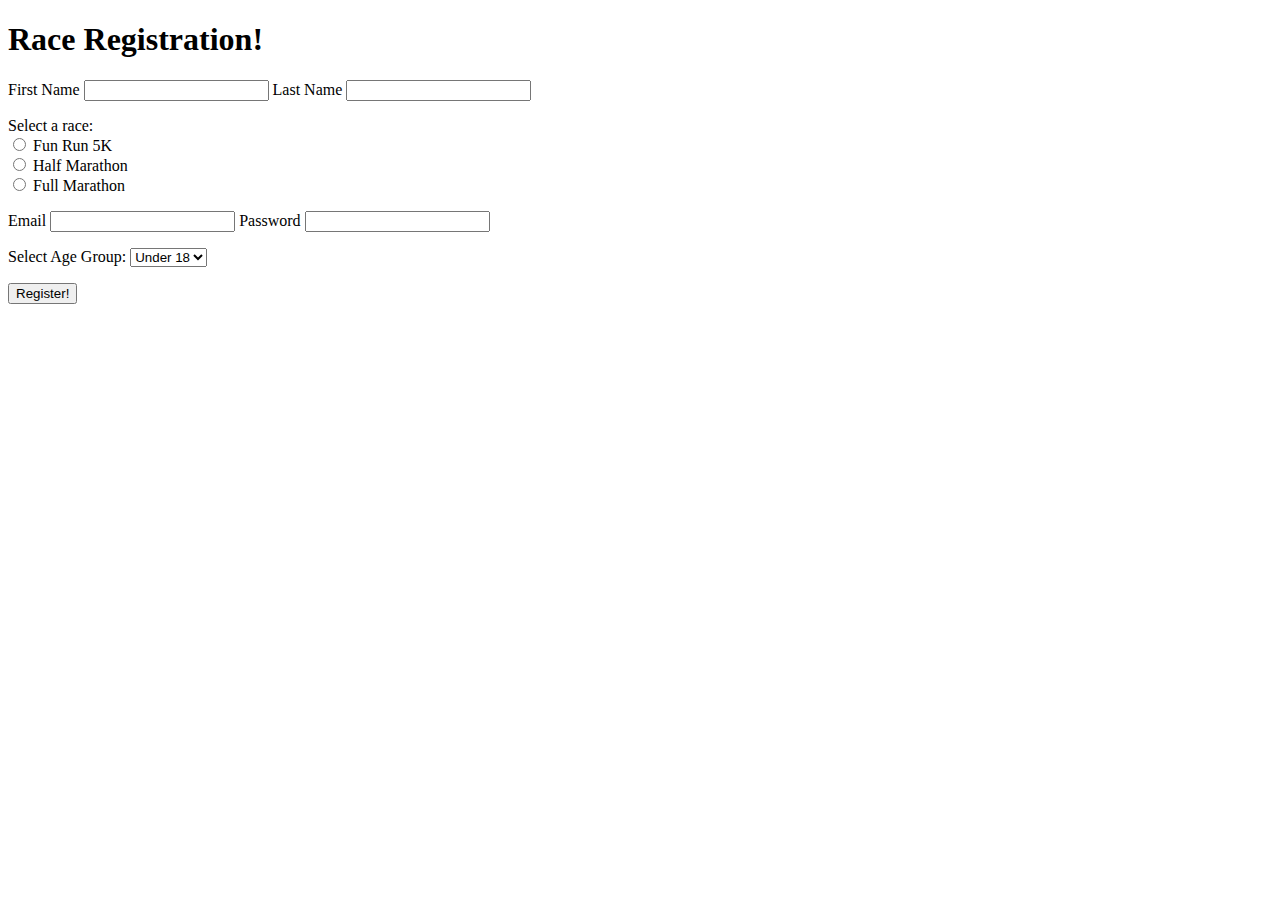
<file: Marathon/index.html>
<!DOCTYPE html>
<html lang="en">

<head>
    <meta charset="UTF-8">
    <meta http-equiv="X-UA-Compatible" content="IE=edge">
    <meta name="viewport" content="width=device-width, initial-scale=1.0">
    <title>Race Registration Form</title>
</head>

<body>
    <form action="/register">
        <h1>Race Registration!</h1>
        <p>
            <label for="first">First Name</label>
            <input type="text" id="first" required>
            <label for="last">Last Name</label>
            <input type="text" id="last" required>
        </p>
        <p>
            Select a race:<br>
            <input type="radio" name="race" id="5k">
            <label for="5k">Fun Run 5K</label>
            <br>
            <input type="radio" name="race" id="half">
            <label for="half">Half Marathon</label>
            <br>
            <input type="radio" name="race" id="full">
            <label for="full">Full Marathon</label>
        </p>
        <p>
            <label for="input">Email</label>
            <input type="email" id="email" required>
            <label for="passwrod">Password</label>
            <input type="password" id="password" required>
        </p>
        <p>
            Select Age Group:
            <select name="age" id="age">
                <option value="under18">Under 18</option>
                <option value="under30">18-30</option>
                <option value="under50">30-50</option>
                <option value="over">50+</option>
            </select>
        </p>
        <button>Register!</button>
    </form>

</body>

</html>
</file>
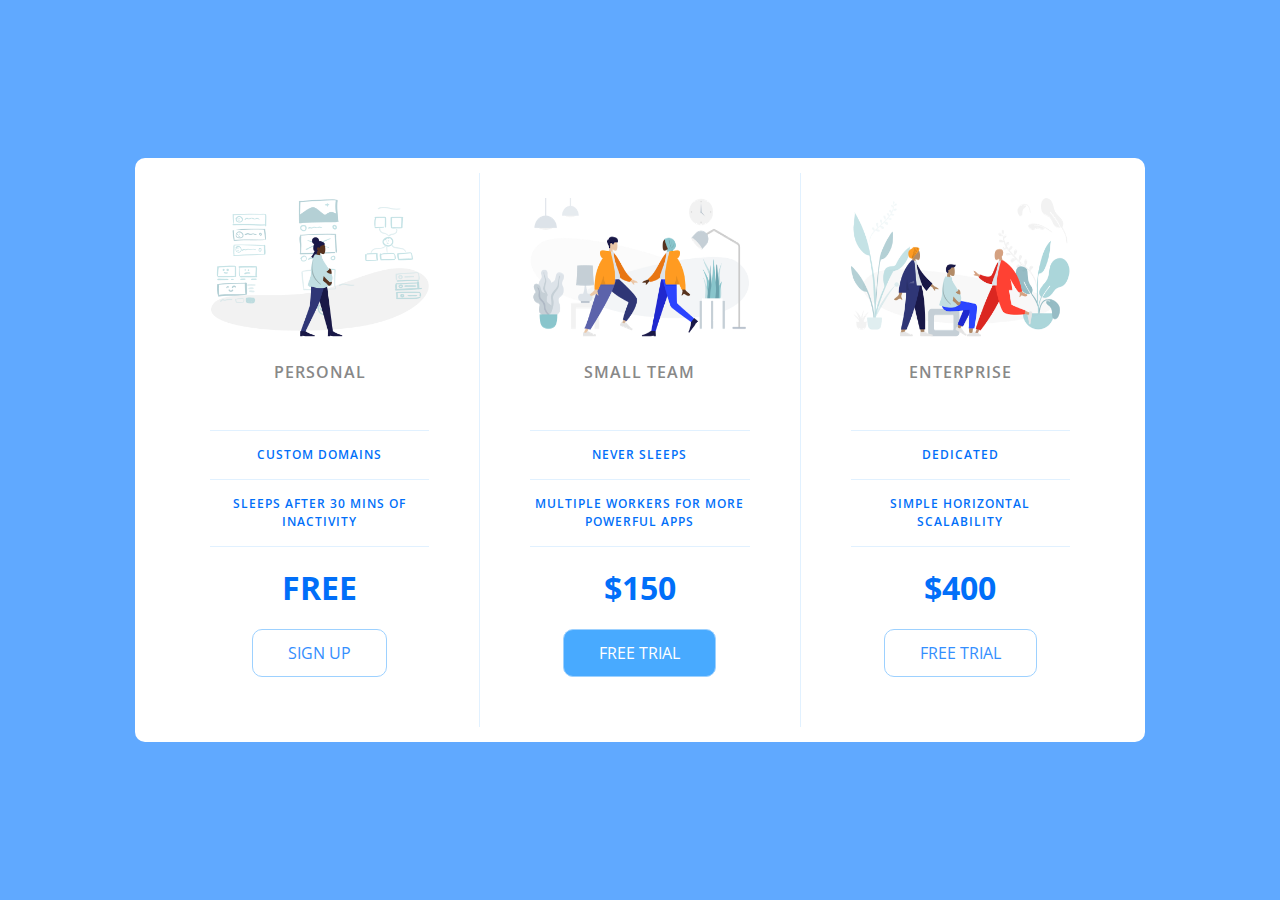
<file: PriceTableStarter/index.html>
<!DOCTYPE html>
<html lang="en">

<head>
    <meta charset="UTF-8">
    <meta name="viewport" content="width=device-width, initial-scale=1.0">
    <title>Price Tiers</title>
    <link rel="stylesheet" href="https://fonts.googleapis.com/css?family=Open+Sans:400,600,700">
    <link rel="stylesheet" href="app.css">
</head>

<body>
    <div class="panel pricing-table">

        <div class="pricing-plan">
            <img src="icons/icon1.png" alt="" class="pricing-img">
            <h2 class="pricing-header">Personal</h2>
            <ul class="pricing-features">
                <li class="pricing-features-item">Custom domains</li>
                <li class="pricing-features-item">Sleeps after 30 mins of inactivity</li>
            </ul>
            <span class="pricing-price">Free</span>
            <a href="#/" class="pricing-button">Sign up</a>
        </div>

        <div class="pricing-plan">
            <img src="icons/icon2.png" alt="" class="pricing-img">
            <h2 class="pricing-header">Small team</h2>
            <ul class="pricing-features">
                <li class="pricing-features-item">Never sleeps</li>
                <li class="pricing-features-item">Multiple workers for more powerful apps</li>
            </ul>
            <span class="pricing-price">$150</span>
            <a href="#/" class="pricing-button is-featured">Free trial</a>
        </div>

        <div class="pricing-plan">
            <img src="icons/icon3.png" alt="" class="pricing-img">
            <h2 class="pricing-header">Enterprise</h2>
            <ul class="pricing-features">
                <li class="pricing-features-item">Dedicated</li>
                <li class="pricing-features-item">Simple horizontal scalability</li>
            </ul>
            <span class="pricing-price">$400</span>
            <a href="#/" class="pricing-button">Free trial</a>
        </div>

    </div>

</body>

</html>
</file>
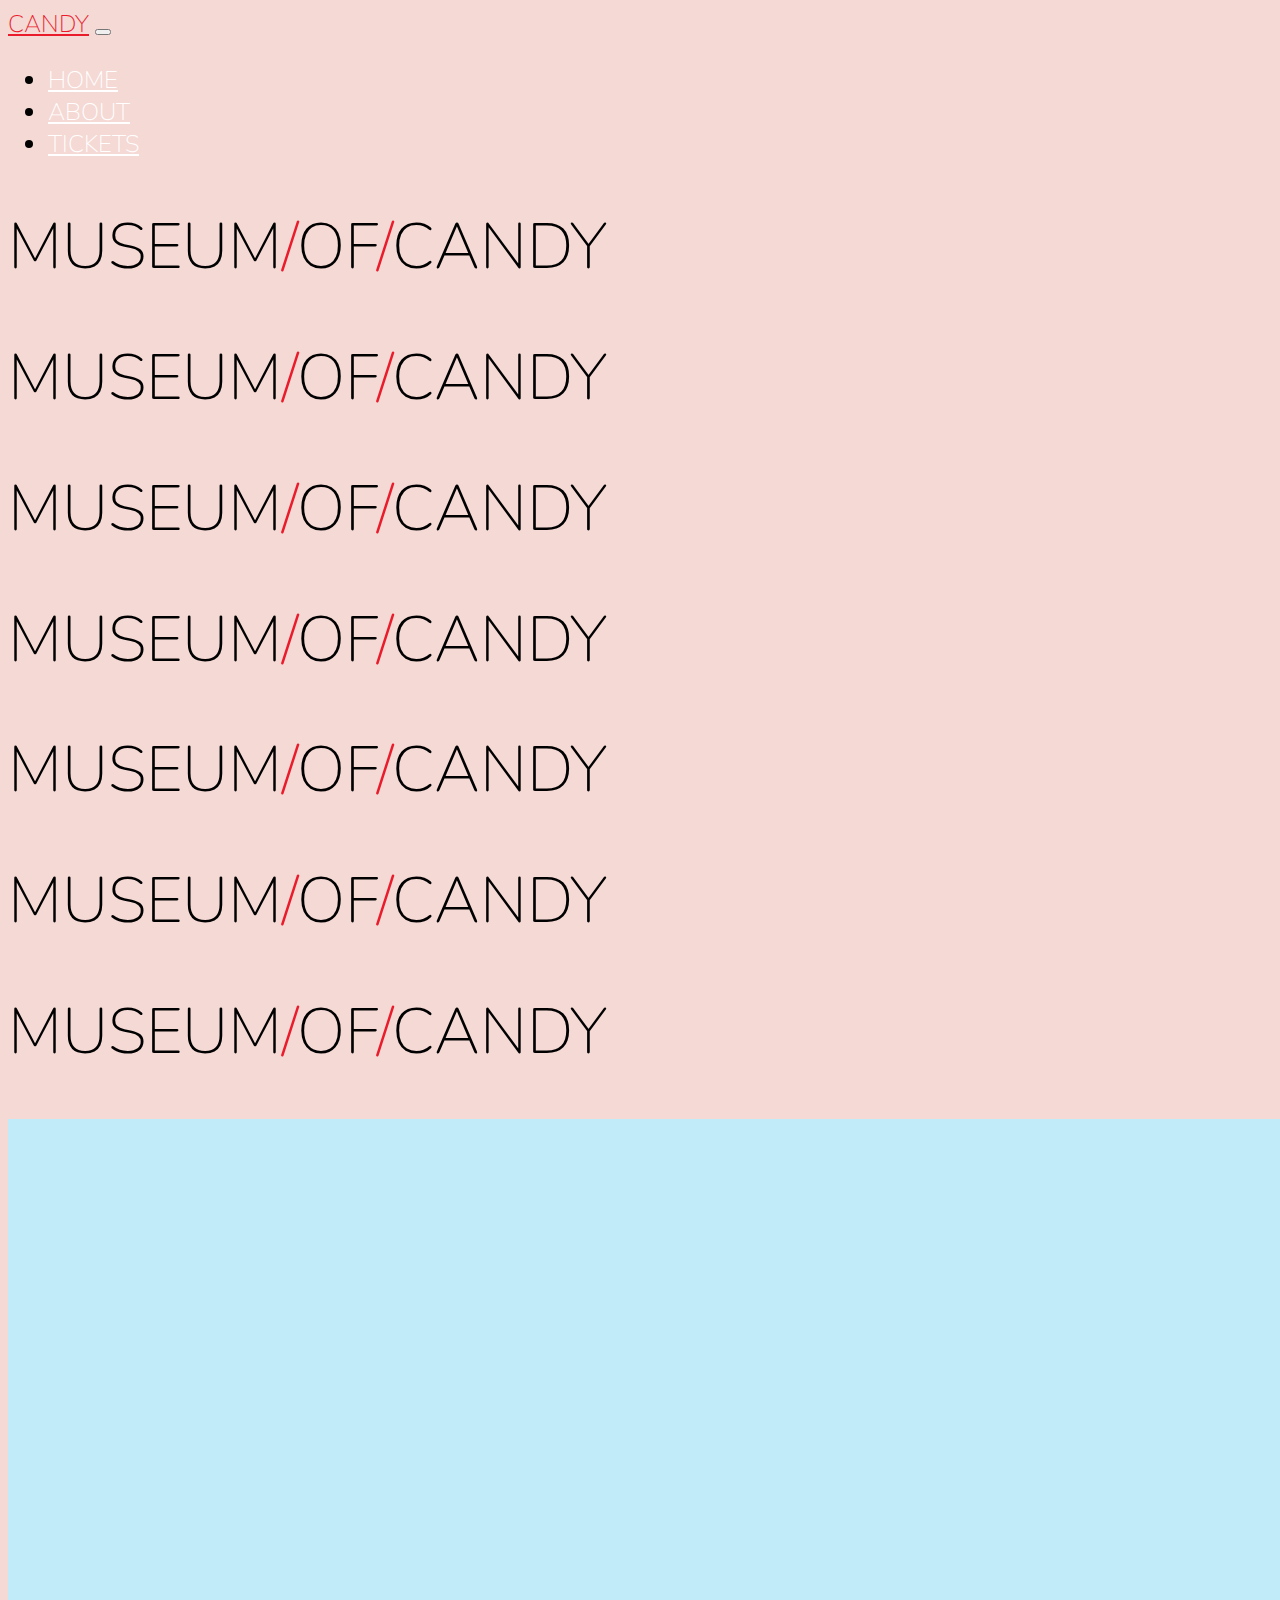
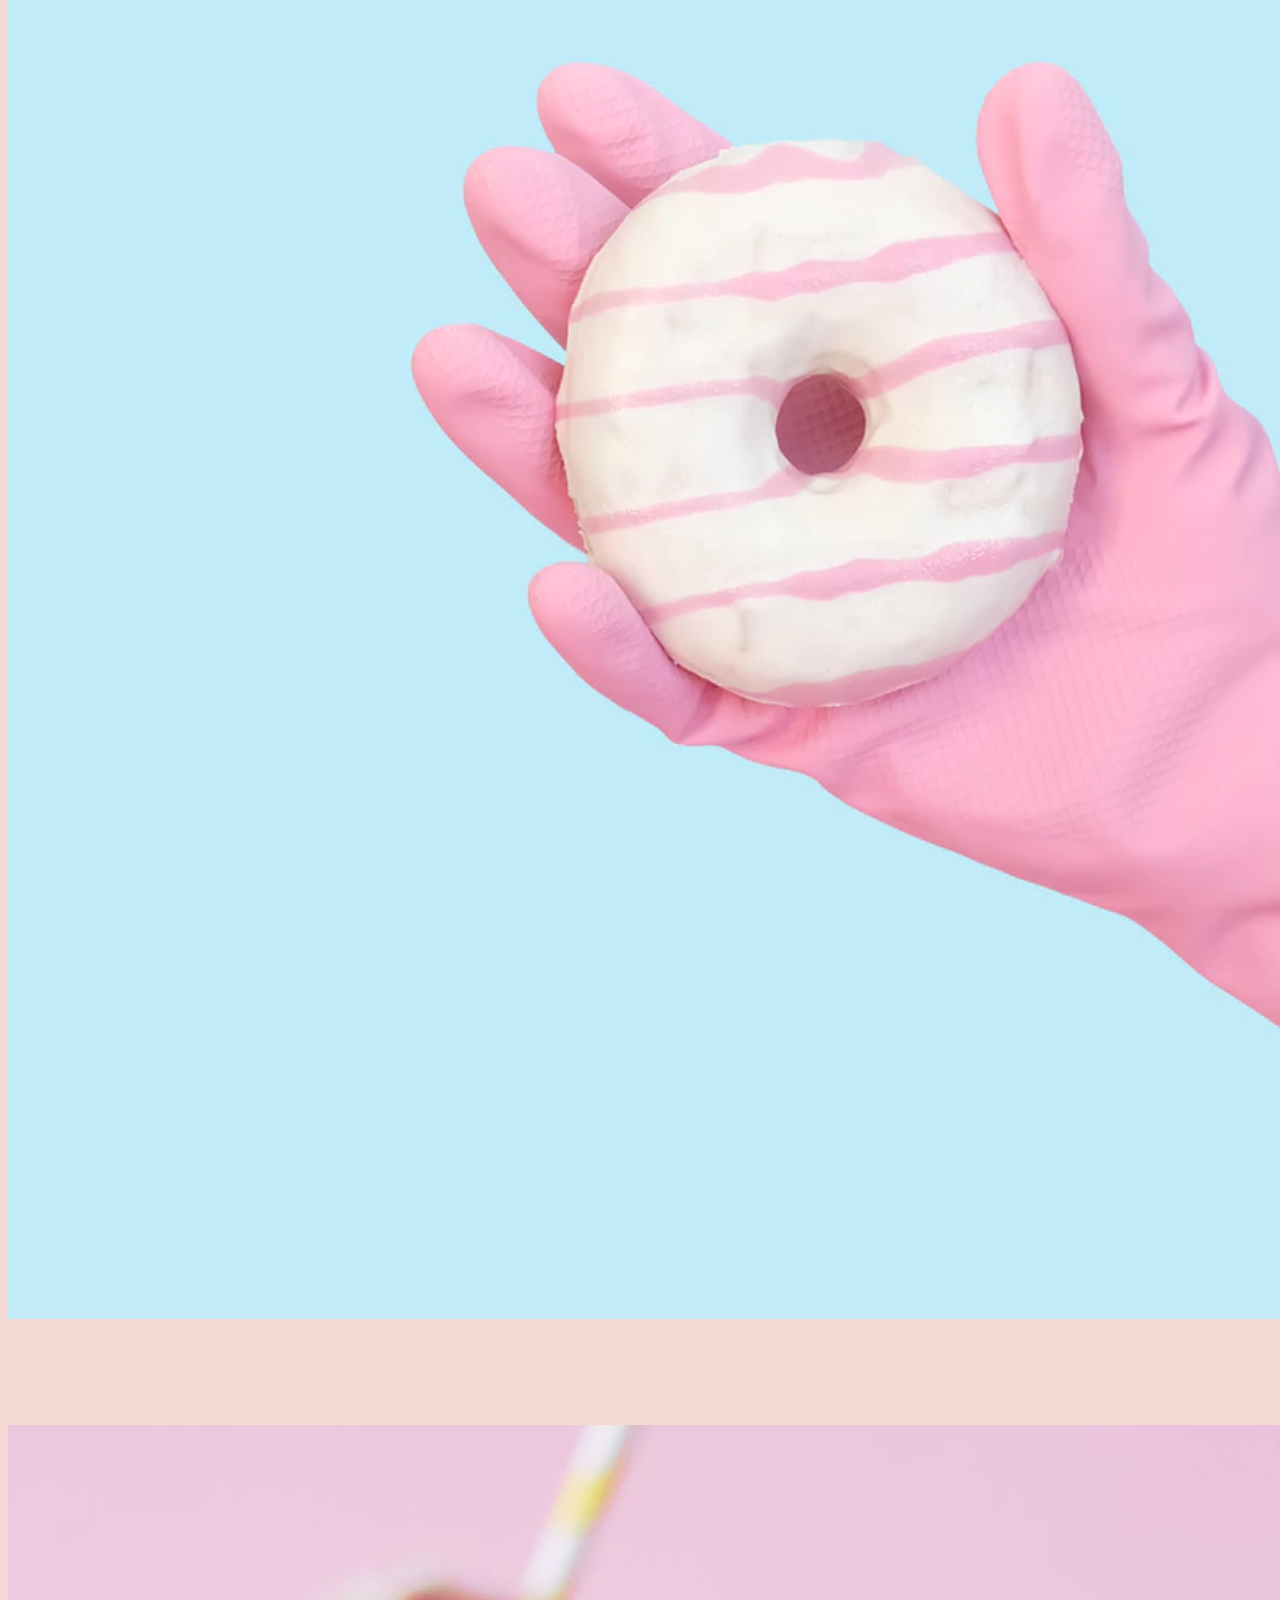
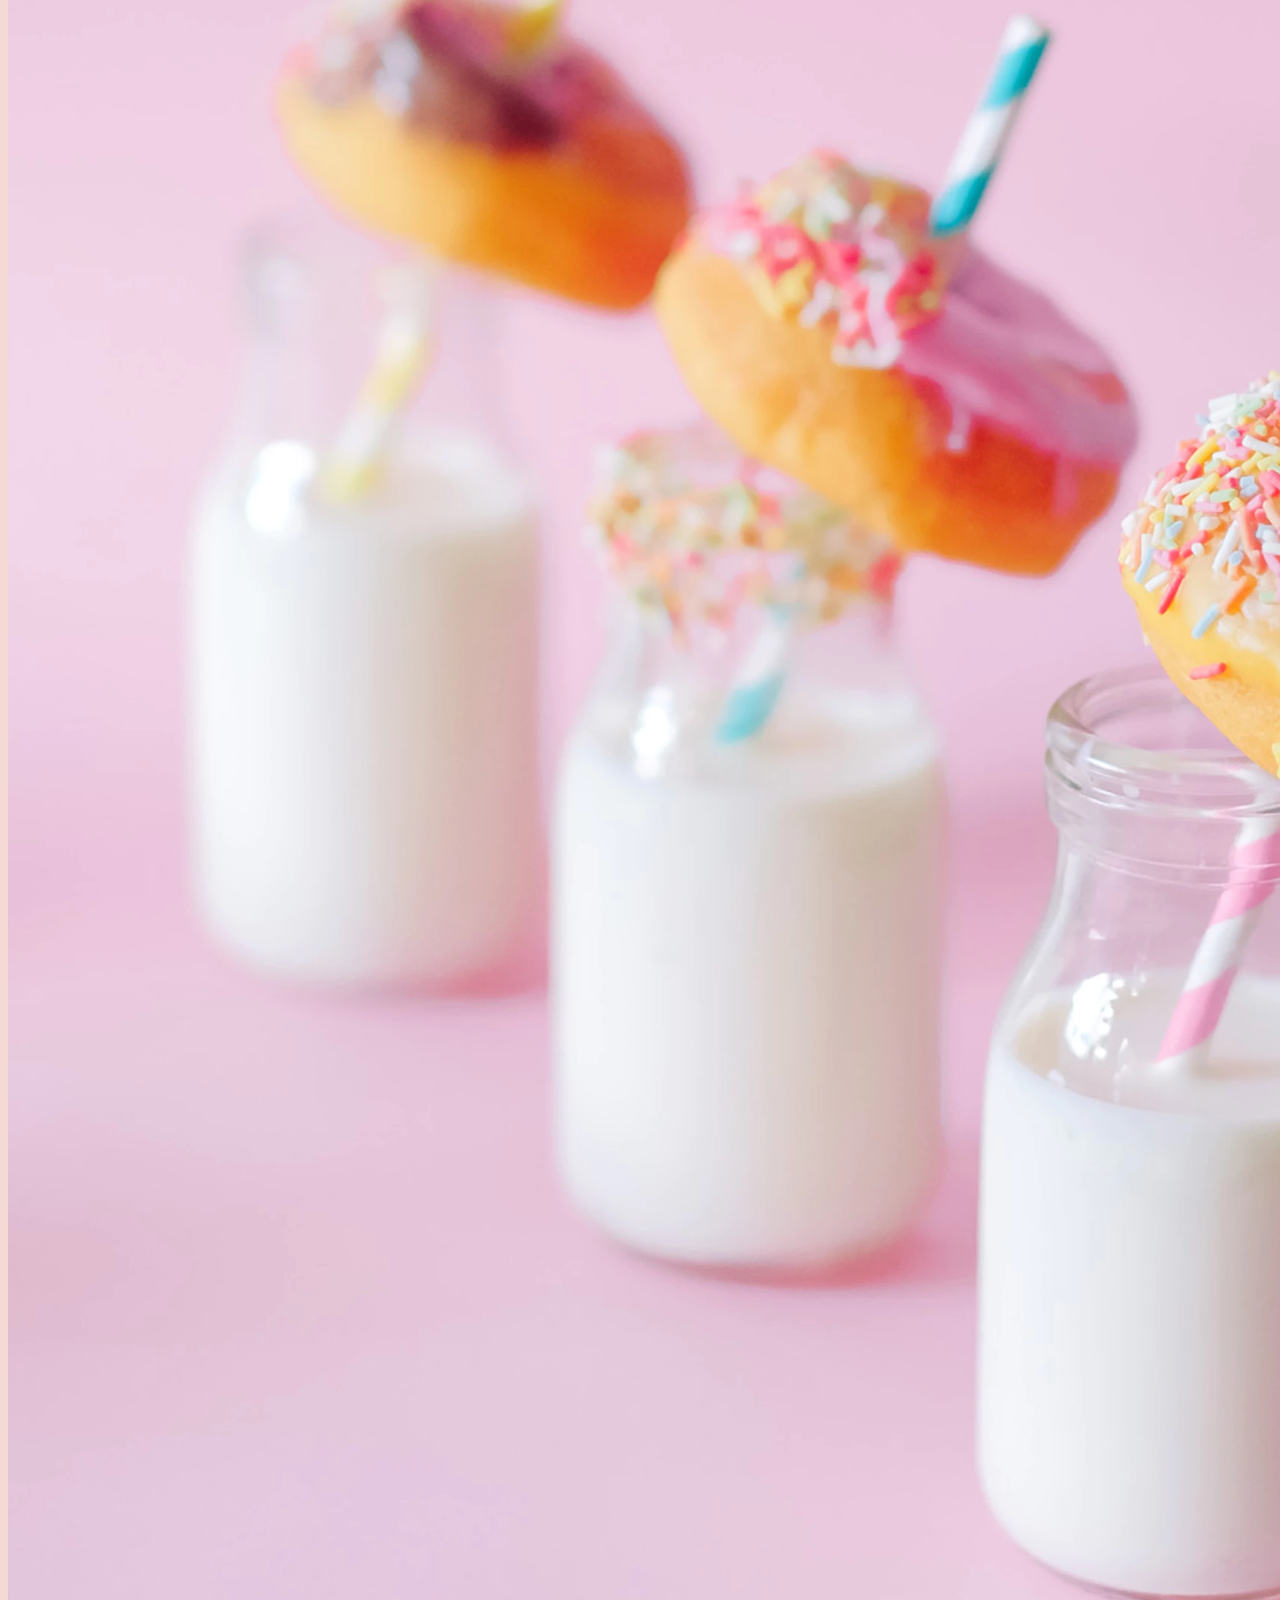
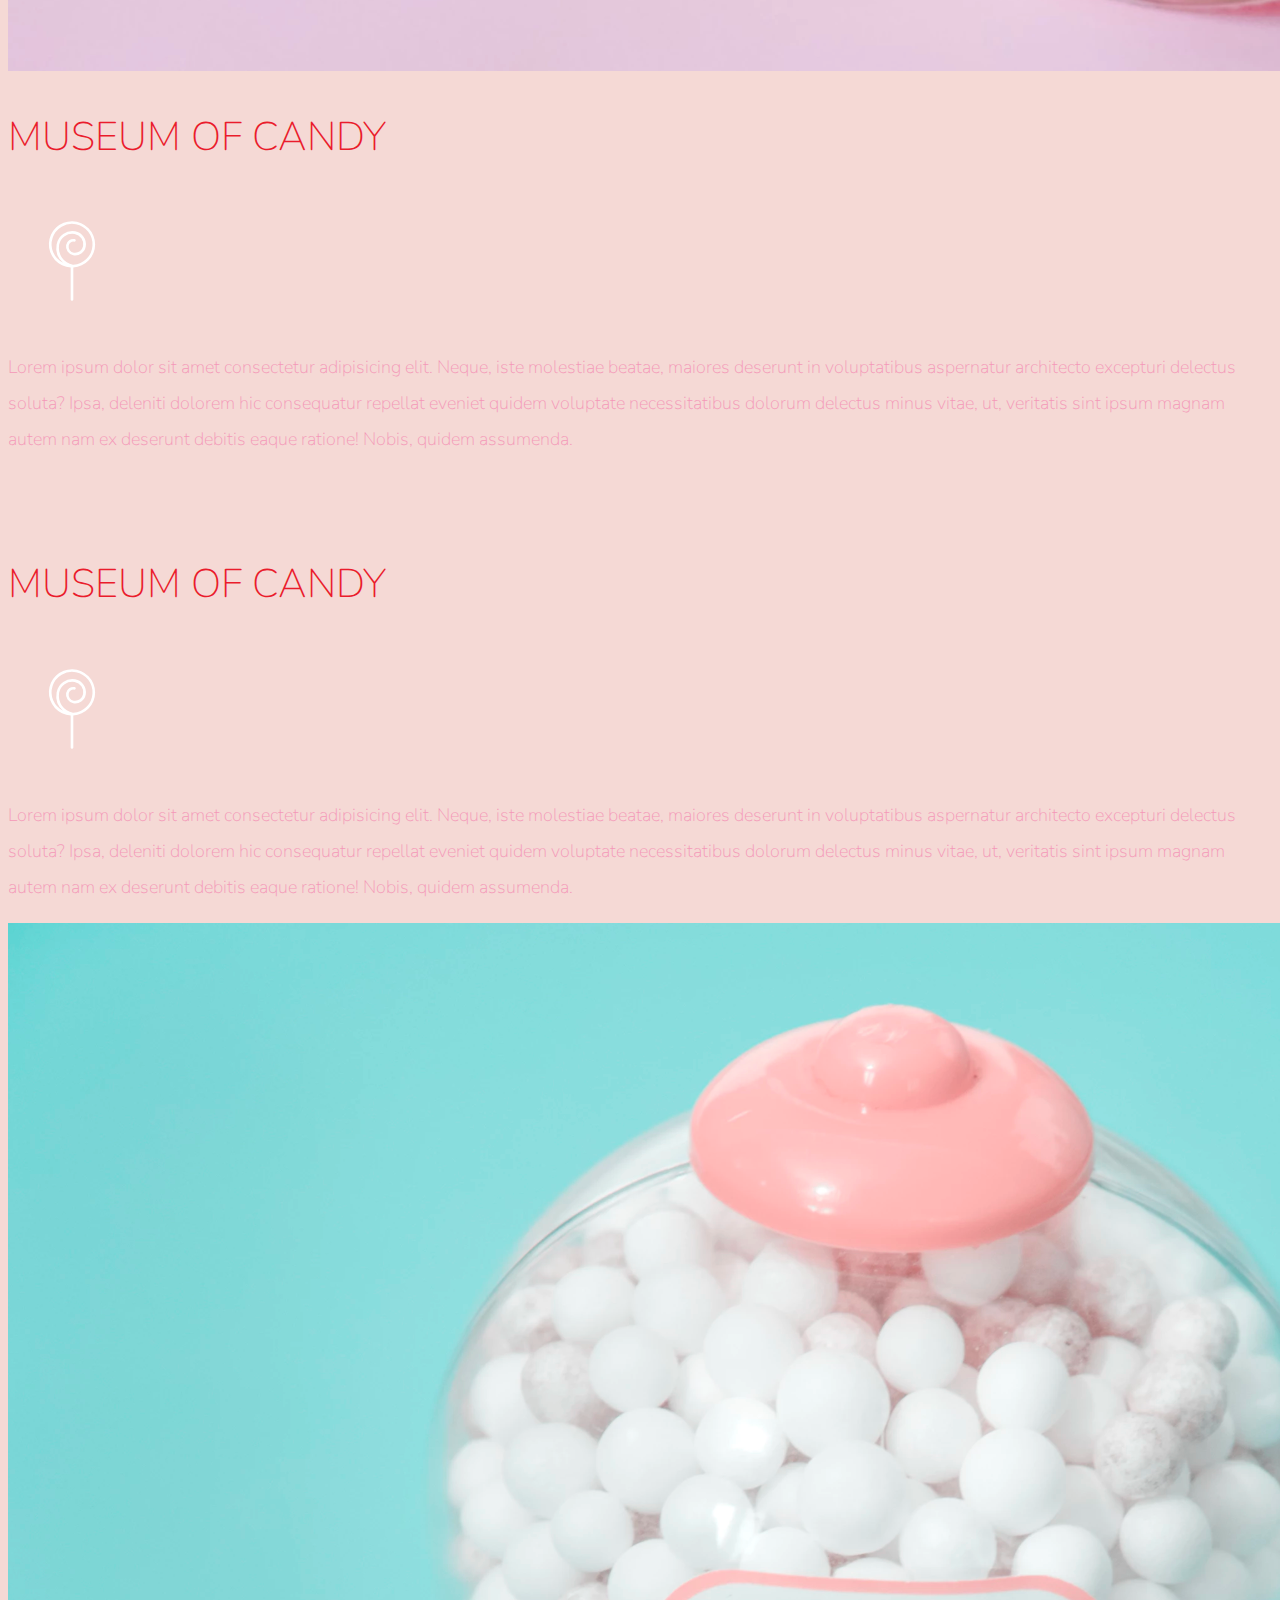
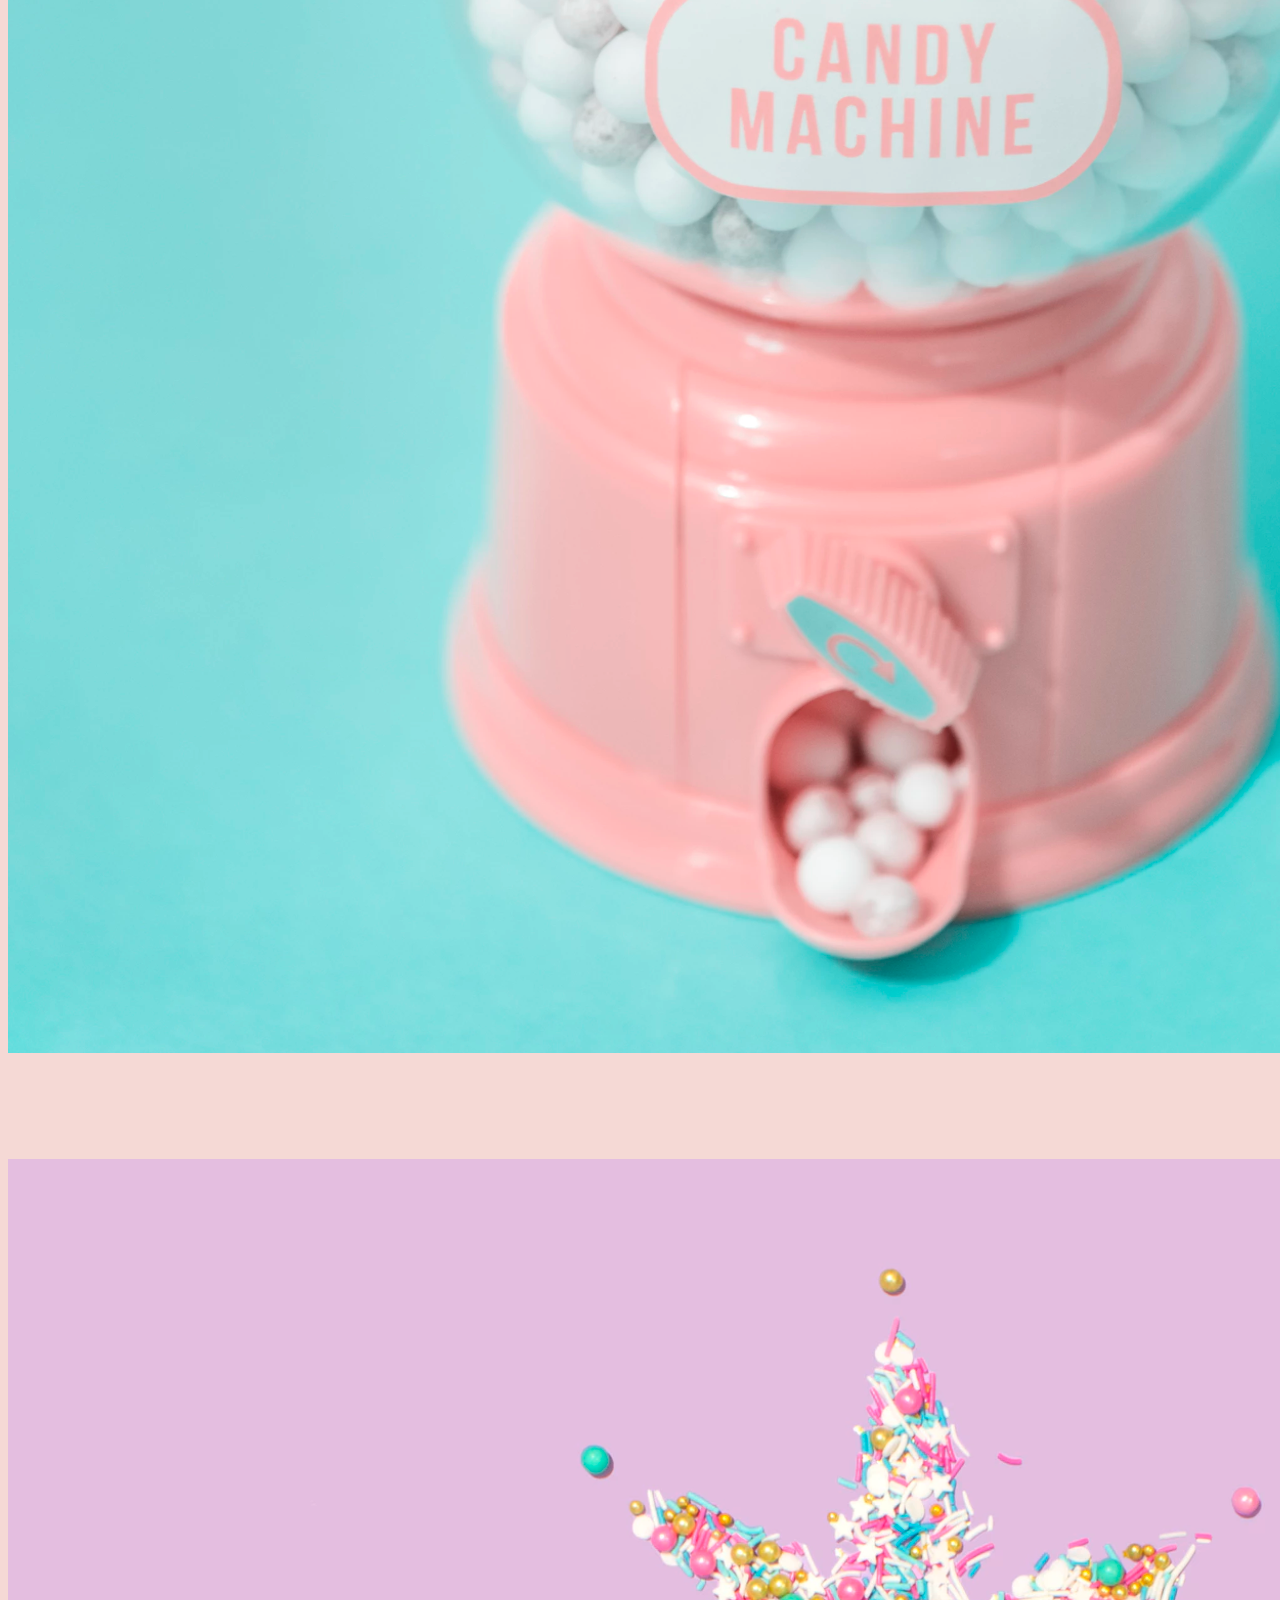
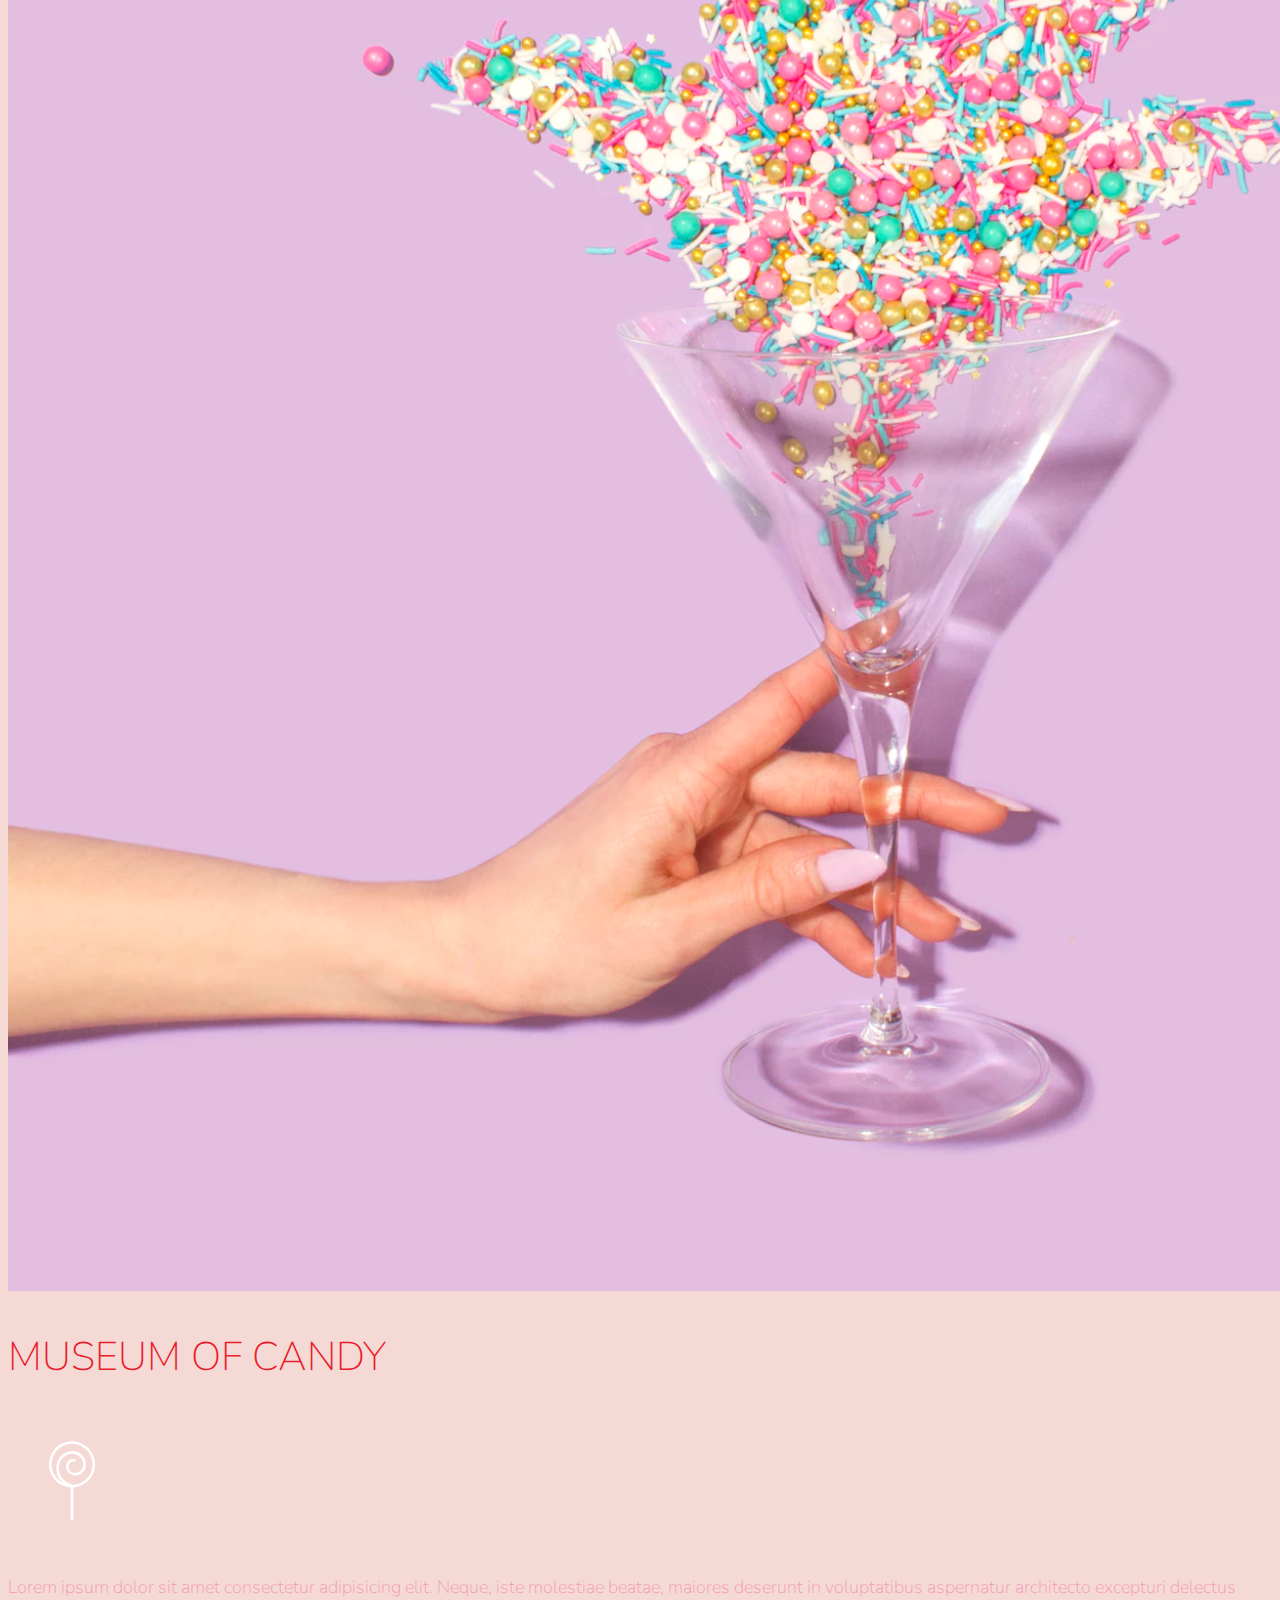
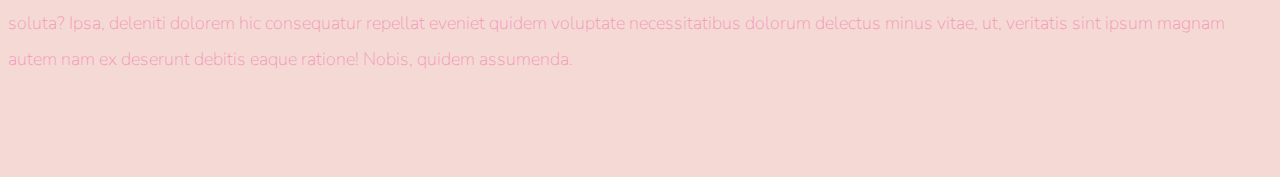
<file: Starter/index.html>
<!doctype html>
<html lang="en">

<head>
  <!-- Required meta tags -->
  <meta charset="utf-8">
  <meta name="viewport" content="width=device-width, initial-scale=1, shrink-to-fit=no">

  <!-- Google Font -->
  <link href="https://fonts.googleapis.com/css?family=Nunito:200,300,400,700" rel="stylesheet">

  <!-- Bootstrap CSS -->
  <link rel="stylesheet" href="https://stackpath.bootstrapcdn.com/bootstrap/4.1.3/css/bootstrap.min.css"
    integrity="sha384-MCw98/SFnGE8fJT3GXwEOngsV7Zt27NXFoaoApmYm81iuXoPkFOJwJ8ERdknLPMO" crossorigin="anonymous">

  <!-- Custom CSS -->
  <link rel="stylesheet" href="app.css">

  <title>Museum of Candy</title>
</head>

<body>
  <nav id="mainNavbar" class="navbar navbar-dark navbar-expand-md py-0 fixed-top">
    <a href="#" class="navbar-brand">CANDY</a>
    <button class="navbar-toggler" data-toggle="collapse" data-target="#navLinks" aria-label="Toggle Navigation">
      <span class="navbar-toggler-icon"></span>
    </button>
    <div class="collapse navbar-collapse" id="navLinks">
      <ul class="navbar-nav">
        <li class="nav-item">
          <a href="" class="nav-link">HOME</a>
        </li>
        <li class="nav-item">
          <a href="" class="nav-link">ABOUT</a>
        </li>
        <li class="nav-item">
          <a href="" class="nav-link">TICKETS</a>
        </li>
      </ul>
    </div>
  </nav>

  <section class="container-fluid px-0">
    <div class="row align-items-center">
      <div class="col-lg-6">
        <div id="headingGroup" class="text-white text-center d-none d-lg-block mt-5">
          <h1>MUSEUM<span>/</span>OF<span>/</span>CANDY</h1>
          <h1>MUSEUM<span>/</span>OF<span>/</span>CANDY</h1>
          <h1>MUSEUM<span>/</span>OF<span>/</span>CANDY</h1>
          <h1>MUSEUM<span>/</span>OF<span>/</span>CANDY</h1>
          <h1>MUSEUM<span>/</span>OF<span>/</span>CANDY</h1>
          <h1>MUSEUM<span>/</span>OF<span>/</span>CANDY</h1>
          <h1>MUSEUM<span>/</span>OF<span>/</span>CANDY</h1>
        </div>
      </div>
      <div class="col-lg-6">
        <img class="img-fluid" src="imgs/hand2.png" alt="">
      </div>
    </div>
  </section>

  <section class="container-fluid px-0">
    <div class="row align-items-center content">
      <div class="col-md-6 order-2 order-md-1">
        <img src="imgs/milk.png" alt="" class="img-fluid">
      </div>
      <div class="col-md-6 text-center order-1 order-md-2">
        <div class="row justify-content-center">
          <div class="col-10 col-lg-8 blurb mb-5 mb-md-0">
            <h2>MUSEUM OF CANDY</h2>
            <img src="imgs/lolli_icon.png" alt="" class="d-none d-lg-inline">
            <p class="lead">Lorem ipsum dolor sit amet consectetur adipisicing elit. Neque, iste molestiae
              beatae, maiores deserunt
              in voluptatibus
              aspernatur architecto excepturi delectus soluta? Ipsa, deleniti dolorem hic consequatur
              repellat eveniet quidem
              voluptate necessitatibus dolorum delectus minus vitae, ut, veritatis sint ipsum magnam
              autem nam ex deserunt debitis
              eaque ratione! Nobis, quidem assumenda.</p>
          </div>
        </div>
      </div>
    </div>
    <div class="row align-items-center content">
      <div class="col-md-6 text-center">
        <div class="row justify-content-center">
          <div class="col-10 col-lg-8 blurb mb-5 mb-md-0">
            <h2>MUSEUM OF CANDY</h2>
            <img src="imgs/lolli_icon.png" alt="" class="d-none d-lg-inline">
            <p class="lead">Lorem ipsum dolor sit amet consectetur adipisicing elit. Neque, iste molestiae
              beatae, maiores deserunt
              in voluptatibus
              aspernatur architecto excepturi delectus soluta? Ipsa, deleniti dolorem hic consequatur
              repellat eveniet quidem
              voluptate necessitatibus dolorum delectus minus vitae, ut, veritatis sint ipsum magnam
              autem nam ex deserunt debitis
              eaque ratione! Nobis, quidem assumenda.</p>
          </div>
        </div>
      </div>
      <div class="col-md-6">
        <img src="imgs/gumball.png" alt="" class="img-fluid">
      </div>
    </div>
    <div class="row align-items-center content">
      <div class="col-md-6 order-2 order-md-1">
        <img src="imgs/sprinkles.png" alt="" class="img-fluid">
      </div>
      <div class="col-md-6 text-center order-1 order-md-2">
        <div class="row justify-content-center">
          <div class="col-10 col-lg-8 blurb mb-5 mb-md-0">
            <h2>MUSEUM OF CANDY</h2>
            <img src="imgs/lolli_icon.png" alt="" class="d-none d-lg-inline">
            <p class="lead">Lorem ipsum dolor sit amet consectetur adipisicing elit. Neque, iste molestiae
              beatae, maiores deserunt
              in voluptatibus
              aspernatur architecto excepturi delectus soluta? Ipsa, deleniti dolorem hic consequatur
              repellat eveniet quidem
              voluptate necessitatibus dolorum delectus minus vitae, ut, veritatis sint ipsum magnam
              autem nam ex deserunt debitis
              eaque ratione! Nobis, quidem assumenda.</p>
          </div>
        </div>
      </div>
    </div>
  </section>
  <!-- Optional JavaScript -->
  <!-- jQuery first, then Popper.js, then Bootstrap JS -->
  <script src="https://code.jquery.com/jquery-3.3.1.slim.min.js"
    integrity="sha384-q8i/X+965DzO0rT7abK41JStQIAqVgRVzpbzo5smXKp4YfRvH+8abtTE1Pi6jizo"
    crossorigin="anonymous"></script>
  <script src="https://cdnjs.cloudflare.com/ajax/libs/popper.js/1.14.3/umd/popper.min.js"
    integrity="sha384-ZMP7rVo3mIykV+2+9J3UJ46jBk0WLaUAdn689aCwoqbBJiSnjAK/l8WvCWPIPm49"
    crossorigin="anonymous"></script>
  <script src="https://stackpath.bootstrapcdn.com/bootstrap/4.1.3/js/bootstrap.min.js"
    integrity="sha384-ChfqqxuZUCnJSK3+MXmPNIyE6ZbWh2IMqE241rYiqJxyMiZ6OW/JmZQ5stwEULTy"
    crossorigin="anonymous"></script>

  <script>
    $(function () {
      $(document).scroll(function () {
        var $nav = $("#mainNavbar");
        $nav.toggleClass("scrolled", $(this).scrollTop() > $nav.height());
      });
    });
  </script>

</body>

</html>
</file>
<file: PriceTableStarter/app.css>
html, body, div, span, applet, object, iframe,
h1, h2, h3, h4, h5, h6, p, blockquote, pre,
a, abbr, acronym, address, big, cite, code,
del, dfn, em, img, ins, kbd, q, s, samp,
small, strike, strong, sub, sup, tt, var,
b, u, i, center,
dl, dt, dd, ol, ul, li,
fieldset, form, label, legend,
table, caption, tbody, tfoot, thead, tr, th, td,
article, aside, canvas, details, embed, 
figure, figcaption, footer, header, hgroup, 
menu, nav, output, ruby, section, summary,
time, mark, audio, video {
	margin: 0;
	padding: 0;
	border: 0;
	font-size: 100%;
	font: inherit;
	vertical-align: baseline;
}
/* HTML5 display-role reset for older browsers */
article, aside, details, figcaption, figure, 
footer, header, hgroup, menu, nav, section {
	display: block;
}
body {
	line-height: 1;
}
ol, ul {
	list-style: none;
}
blockquote, q {
	quotes: none;
}
blockquote:before, blockquote:after,
q:before, q:after {
	content: '';
	content: none;
}
table {
	border-collapse: collapse;
	border-spacing: 0;
}

html{
    box-sizing: border-box;
    font-family:'Open Sans', sans-serif;
}
body{
    background-color:#60a9ff;
    display: flex;
    justify-content: center;
    align-items:center;
    min-height: 100vh;
}
.panel {
    border-radius:10px;
    padding: 15px 25px;
    background-color: white;
    width: 100%;
    max-width:960px;
    display:flex;
    flex-direction:column;
    text-align:center;
    text-transform:uppercase;
}

.pricing-plan{
    border-bottom: 1px solid #e1f1ff;
}

.pricing-plan:last-child{
    border-bottom:none;
}

.pricing-img{
    margin-bottom: 25px;
    max-width: 100%;
}

.pricing-header{
    letter-spacing: 1px;
    font-weight: 600;
    color:#888;
}

.pricing-features{
    color: #016ff9;
    margin: 50px 0 25px;
}

.pricing-features-item{
    padding:15px 0;
    font-weight: 600;
    line-height:1.5;
    border-top: 1px solid #e1f1ff;
    font-size: 12px;
    letter-spacing: 1px;
}

.pricing-features-item:last-child{
    border-bottom:1px solid #e1f1ff;
}

.pricing-price{
    display: block;
    font-size: 32px;
    font-weight: 700;
    color: #016ff9;
}

.pricing-button {
    border: 1px solid #9dd1ff;
    border-radius: 10px;
    color: #348efe;
    display: inline-block;
    padding: 15px 35px;
    text-decoration: none;
    margin: 25px 0;
    transition: background-color 200ms ease-in-out;
}

.pricing-button:hover, .pricing-button:focus {
    background-color: #e1f1ff;
}

.pricing-button.is-featured {
    background-color: #48aaff;
    color: white;
}

.pricing-button.is-featured:hover, .pricing-button.is-featured:focus {
    background-color: #269aff;
    color:white;
}

@media  (min-width:900px) {
    .panel  {
        flex-direction: row;
    }

    .pricing-plan{
        border-bottom: none;
        border-right: 1px solid #e1f1ff;
        padding: 25px 50px;
    }

    .pricing-plan:last-child{
        border-right: none;
    }
}
</file>
<file: Starter/app.css>
body {
    background: #f5d9d5;
    font-family: "Nunito", sans-serif;
}

.blurb h2{
    color:#ea1c2c;
    font-weight:100;
    font-size:2.5rem;
}

.blurb p{
    font-weight:100;
    color:#f498b8;
    font-size:1.125rem;
    line-height:2;
}

.content {
    margin-top: 100px;
    margin-bottom: 100px;
}
#mainNavbar {
    font-size: 1.5rem;
    font-weight: 100;
}

#mainNavbar .nav-link {
    color: white;
}

#mainNavbar .navbar-brand {
    color: #ea1c2c;
    font-size:1.5rem;
}

#mainNavbar .nav-link:hover{
    color: #ea1c2c;
}

#headingGroup span {
    color:#ea1c2c;
}

#headingGroup h1 {
    font-size:4rem;
    font-weight: 100;
}

.navbar.scrolled{
    background:rgb(222, 192, 222);
    transition:background 500ms;
}

@media (max-width: 1200px) {
    #headingGroup h1 {
        font-weight:100;
        font-size:3rem;
    }
    .blurb h2{
        font-size:2rem;
    }
}
</file>
